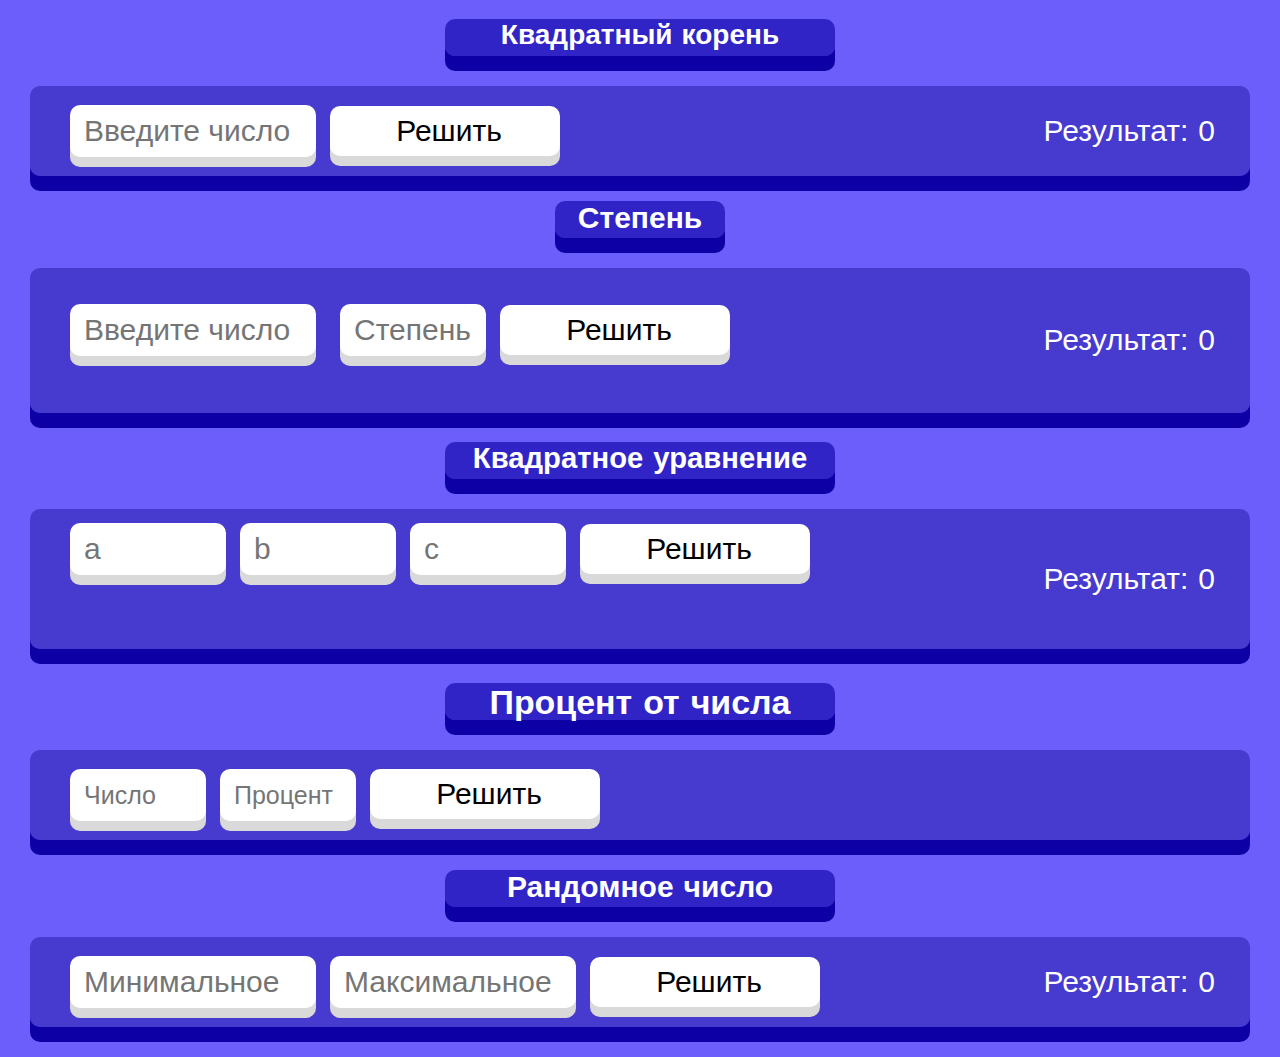
<file: index.html>
<!DOCTYPE html>
<html lang="en">
<head>
    <meta charset="UTF-8">
    <meta http-equiv="X-UA-Compatible" content="IE=edge">
    <meta name="viewport" content="width=device-width, initial-scale=1.0">
    <title>Math</title>
    <link rel="stylesheet" href="style.css">
    <link rel="preconnect" href="https://fonts.googleapis.com">
    <link rel="preconnect" href="https://fonts.gstatic.com" crossorigin>
    <link href="https://fonts.googleapis.com/css2?family=Josefin+Sans:wght@700&family=Poppins:wght@700&display=swap" rel="stylesheet">
</head>
<body>
    <!-- SQRT -->
<div class="sqrt block">
    <div class="block__container">
        <div class="block__body">
            <!-- SQRT title -->
            <div class="block__title"><h1>Квадратный корень</h1></div>
            <!-- SQRT form -->
            <form name="sqrt_form" class="sqrt__form block__form">
                <div class="sqrt__form__left">
                    <input type="text" name="sqrt_number" class="sqrt__number block__input" placeholder="Введите число"/>
                    <button name="submit" class="block__button" id="submit" type="submit">Решить</button>
                </div>
                <div class="sqrt__form__right">
                    <p class="block__text-result">Результат: </p>
                    <span class="block__result" id="sqrt_result">0</span>
                </div>
            </form>
        </div>
    </div>
</div>
<!-- Degree -->
<div class="degree block">
    <div class="block__container">
        <div class="block__body">
            <!-- Degree title -->
            <div class="degree__title block__title"><h2>Степень</h2></div>
            <!-- Degree form -->
            <form id="degree_form" class="degree__form block__form">
                <div class="degree__form__left">
                    <input type="text" id="degree_number" class="degree__number block__input" placeholder="Введите число" >
                    <input type="text" id="degree_times" class="degree__times block__input" placeholder="Степень" >
                    <button name="submit" class="block__button" id="submit" type="submit">Решить</button>
                </div>
                <div class="sqrt__form__right">
                    <p class="block__text-result">Результат: </p>
                    <span class="block__result" id="degree_result">0</span>
                </div>
            </form>
        </div>
    </div>
</div>    
<!-- Equation -->
<div class="equation block">
    <div class="block__container">
        <div class="block__body">
            <!-- Equation title -->
            <div class="equation__title block__title"><h3>Квадратное уравнение</h3></div>
            <!-- Equation form -->
            <form id="equation_form" class="equation__form block__form">
                <div class="equation__adaptive-top">
                    <input type="text" id="equation_a" class="equation__input block__input" placeholder="a">
                    <input type="text" id="equation_b" class="equation__input block__input" placeholder="b">
                    <input type="text" id="equation_c" class="equation__input block__input" placeholder="c">
                    <button type="submit" class="block__button equation__solve" id="submit equation_solve">Решить</button>
                    <button type="button" class="block__button check_solve" id="check_solve">Посмотреть решение</button>
                    <div class="equation__form__full-solve">
                        <span id="discriminant"></span> <br>
                        <span id="first-x"></span> <br>
                        <span id="second-x"></span>
                    </div>
                </div>
                <div class="equation__adaptive-bottom sqrt__form__right">
                    <p class="block__text-result">Результат: </p>
                    <span class="block__result" id="equation_result">0</span>
                </div>
            </form>
        </div>
    </div>
</div>
<!-- Percentage -->
<div class="percentage block">
    <div class="block__container">
        <div class="block__body">
            <!-- Percentage title -->
            <div class="percentage__title block__title"><h3>Процент от числа</h3></div>
            <!-- Percentage form -->
            <form id="percentage_form" class="percentage__form block__form">
                <div class="percentage__adaptive-top">
                    <input type="text" id="percentage_number" class="percentage__input block__input" placeholder="Число">            
                    <input type="text" id="percentage_perc" class="percentage__input block__input" placeholder="Процент">
                    <button type="submit" class="block__button percentage__solve" id="submit percentage_solve">Решить</button>
                </div>
                <div class="percentage__adaptive-bottom">
                    <span class="block__result" id="percentage_result"></span>
                </div>
            </form>
        </div>
    </div>
</div>
<div class="random block">
    <div class="block__container">
        <div class="block__body">
            <div class="random__title block__title">Рандомное число</div>
            <form id="random_form" class="random__form block__form">
                <div class="random__adaptive-top">
                    <input type="text" id="min_random" class="random__input block__input" placeholder="Минимальное">
                    <input type="text" id="max_random" class="random__input block__input" placeholder="Максимальное">
                    <button type="submit" class="random__button block__button" id="submit">Решить</button>
                </div>

                <div class="random__adaptive-bottom">
                    <p class="block__text-result">Результат: </p>
                    <span class="block__result" id="random_result">0</span>
                </div>
            </form>        
        </div>
    </div>
</div>

    <script src="sqrt.js"></script>
    <script src="degree.js"></script>
    <script src="equation.js"></script>
    <script src="percentage.js"></script>
    <script src="random.js"></script>
</body>
</html>
</file>
<file: style.css>
body {
  background: rgba(20, 0, 247, 0.63);
  font-family: 'Poppins', sans-serif;
  padding: 0;
  margin: 0;
  box-sizing: border-box; }

.block__title {
  font-family: 'Josefin Sans', sans-serif;
  font-style: normal;
  font-weight: 700;
  font-size: 14px;
  color: #FFFFFF;
  border-radius: 10px;
  background: rgba(13, 0, 165, 0.61);
  box-shadow: 0px 15px 0px #0D00A5;
  width: 390px;
  height: 37px;
  margin: 0 auto;
  text-align: center;
  margin-bottom: 30px; }
.block__form {
  padding: 15px 35px 15px 40px;
  display: flex;
  justify-content: space-between;
  height: 60px;
  margin: 0 auto;
  align-items: center;
  background: rgba(35, 24, 165, 0.51);
  box-shadow: 0px 15px 0px #0D00A5;
  border-radius: 10px; }
.block__text-result {
  font-family: 'Montserrat', sans-serif;
  font-weight: 500;
  font-size: 30px;
  color: #FFFFFF; }
.block__result {
  font-size: 30px;
  padding-left: 10px;
  font-family: 'Montserrat', sans-serif;
  font-weight: 500;
  color: #FFFFFF; }
.block__input, .block__button {
  font-size: 30px;
  font-family: 'Roboto Condensed', sans-serif;
  width: 230px;
  height: 50px;
  background: #FFFFFF;
  box-shadow: 0px 10px 0px #D9D9D9;
  border: none;
  color: #000000;
  border-radius: 10px;
  padding-left: 14px;
  cursor: pointer; }
.block__input:focus {
  outline: none; }
.block__container {
  max-width: 1300px;
  padding: 0 30px;
  margin: 0 auto;
  display: block; }
.block__input {
  margin-right: 10px; }
@media (max-width: 1200px) {
  .block .block__input {
    width: 220px; }
  .block .block__button {
    width: 150px; } }
@media (max-width: 1025px) {
  .block .block__input {
    width: 180px;
    font-size: 22px; }
  .block .block__button, .block .block__text-result {
    font-size: 25px; }
  .block .block__title {
    font-size: 13px; }
  .block .block__result {
    padding-right: 0; } }
@media (max-width: 930px) {
  .block .block__input {
    width: 145px;
    font-size: 20px;
    padding: 1;
    margin-bottom: 10px; }
  .block .block__button {
    width: 120px;
    font-size: 20px;
    padding: 0; }
  .block .block__form {
    height: 130px;
    align-items: center; } }
@media (max-width: 729px) {
  .block .block__form {
    min-width: 470px;
    margin: 0 auto; } }
@media (max-width: 670px) {
  .block .block__form {
    min-width: 278px;
    margin: 0 0px;
    margin-right: 0; }
  .block .block__title {
    min-width: 200px; } }
@media (max-width: 669px) {
  .block .block__form {
    min-width: 278px;
    margin: 0 0px;
    margin-right: 0; }
  .block .block__title {
    min-width: 200px;
    width: 330px; }
  .block .block__container {
    margin: 0 auto; } }
@media (max-width: 549px) {
  .block .block__form {
    height: 260px;
    display: block;
    align-items: center;
    text-align: center; }
  .block .block__input {
    width: 328px;
    font-size: 25px; }
  .block .block__button {
    width: 344px;
    margin-left: -10px;
    margin-top: 20px;
    font-size: 25px; }
  .block .block__body {
    padding: 0; } }
@media (max-width: 460px) {
  .block__form {
    border-radius: 0; }
  .block__button {
    width: 270px; }
  .block__input {
    width: 254px; }
  .block__container {
    padding: 0px; } }

.degree__times {
  width: 130px; }
.degree__title {
  font-size: 20px;
  width: 200px; }
.degree__form {
  height: 115px;
  align-items: center; }
.degree__number {
  margin-bottom: 20px;
  margin-right: 20px; }
@media (max-width: 930px) {
  .degree .degree__form {
    height: 160px; } }
@media (max-width: 549px) {
  .degree .degree__form {
    height: 320px; } }
.degree .degree__title {
  width: 170px;
  font-size: 20px; }

.sqrt__form__right {
  display: flex;
  align-items: center; }
@media (max-width: 930px) {
  .sqrt .sqrt__form__right {
    display: block;
    align-items: center; }
  .sqrt .sqrt__form__left {
    display: block;
    align-items: center; } }
@media (max-width: 549px) {
  .sqrt .sqrt__number {
    margin-bottom: 5px; } }

.equation__input {
  width: 140px;
  margin-bottom: 10px; }
.equation__title {
  font-size: 25px; }
.equation__form {
  height: 110px;
  align-items: center; }
  .equation__form-click {
    height: 250px; }
.equation__solve {
  margin-top: 5px;
  margin-bottom: 15px; }

.check_solve {
  width: 250px;
  font-size: 22px;
  display: none;
  margin-bottom: 15px;
  display: none; }
  .check_solve-display-on {
    display: block; }

@media (max-width: 1025px) {
  .equation__form {
    height: 170px; } }
@media (max-width: 930px) {
  .equation__form {
    height: 180px; } }
@media (max-width: 669px) {
  .equation__form {
    height: 200px; } }
@media (max-width: 549px) {
  .equation__input {
    width: 60px; }
  .equation__form {
    height: 340px; } }
@media (max-width: 460px) {
  .equation__input {
    width: 60px; }
  .equation__title {
    width: 270px;
    font-size: 18px; }
  .equation__form-click {
    height: 470px; } }
.percentage__input {
  width: 120px;
  font-size: 25px; }
.percentage__adaptive-bottom {
  display: flex;
  align-items: center; }
.percentage__form {
  margin-bottom: 30px; }
.percentage__title {
  font-size: 29px; }

.random {
  margin-bottom: 30px; }
  .random__adaptive-bottom {
    display: flex;
    align-items: center; }
  .random__title {
    font-size: 30px; }

/*# sourceMappingURL=style.css.map */
</file>
